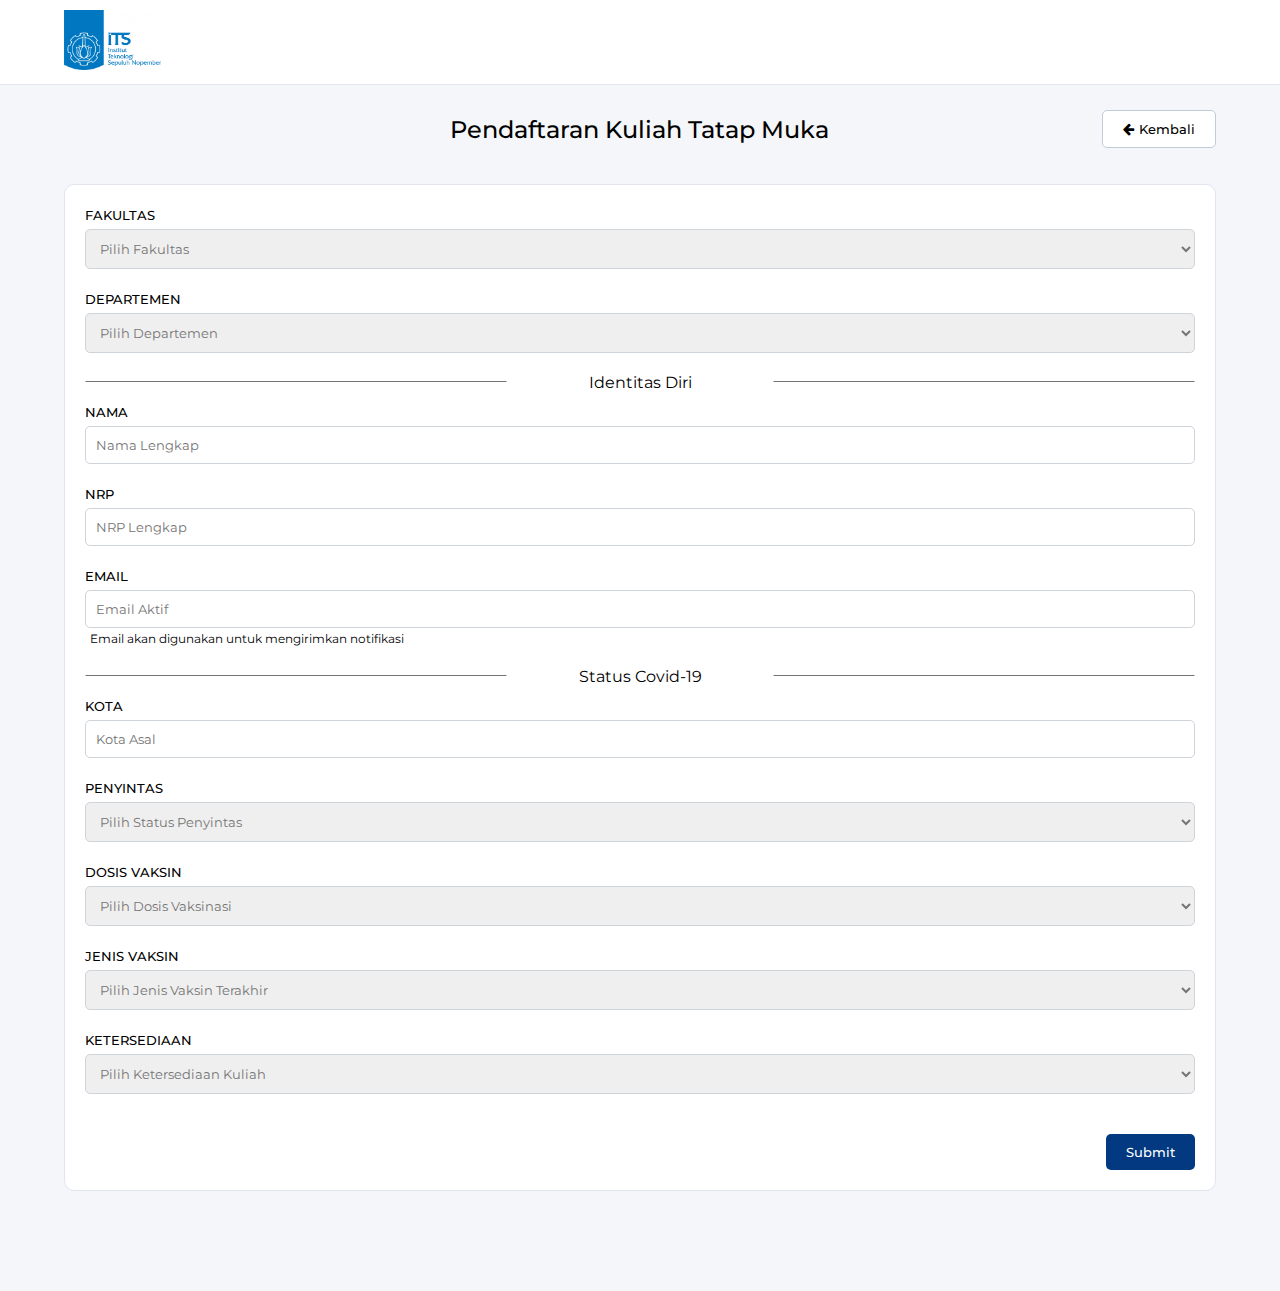
<file: index.html>
<!DOCTYPE html>
<html lang="id">
<head>
    <meta charset="UTF-8">
    <meta http-equiv="X-UA-Compatible" content="IE=edge">
    <meta name="viewport" content="width=device-width, initial-scale=1.0">
    <title>Formulir Validasi</title>
    <link rel="shortcut icon" href="favicon.ico" type="image/x-icon">
    <link rel="stylesheet" href="assets/style/style.css">
    <link rel="stylesheet" href="https://cdnjs.cloudflare.com/ajax/libs/font-awesome/4.7.0/css/font-awesome.min.css">
    <script src="https://ajax.googleapis.com/ajax/libs/jquery/1.11.1/jquery.min.js"></script>
    <script src="assets/script/department.js"></script>
    <script src="assets/script/validation.js"></script>
    <script src="assets/script/focus.js"></script>
</head>
<body>
    <header>
        <div class="wrapper">
            <div class="logo">
                <img src="assets/image/Logo-ITS.png">
            </div>
        </div>
    </header>
    <div class="main">
        <div class="wrapper">
            <div class="title">
                <div class="button">
                    <a href="https://my.its.ac.id/sso/dashboard">
                        <button class="back small" type="button"><i class="fa fa-arrow-left"></i></button>
                    </a>
                </div>
                <div class="text">
                    <h2>Pendaftaran Kuliah Tatap Muka</h2>
                </div>
                <div class="button">
                    <a href="https://my.its.ac.id/sso/dashboard">
                        <button class="back big" type="button"><i class="fa fa-arrow-left"></i>Kembali</button>
                    </a>
                </div>
            </div>
            <form name="formPendaftaran" novalidate onsubmit="return validateForm();">
                <div class="container">
                    <div class="form-group">
                        <label>FAKULTAS</label>
                        <select id="fakultas" name="fakultas" class="form-control" required>
                            <option value="">Pilih Fakultas</option>
                            <option value="scientics">Fakultas Sains dan Analika Data - SCIENTICS</option>
                            <option value="indsys">Fakultas Teknologi Industri dan Rekayasa Sistem - INDSYS</option>
                            <option value="civplan">Fakultas Teknik Sipil, Perencanaan, dan Kebumian - CIVPLAN</option>
                            <option value="vocations">Fakultas Vokasi - VOCATIONS</option>
                            <option value="martech">Fakultas Teknologi Kelautan - MARTECH</option>
                            <option value="electics">Fakultas Teknologi Elektro dan Informatika Cerdas - ELECTICS</option>
                            <option value="creabiz">Fakultas Desain Kreatif dan Bisnis Digital - CREABIZ</option>
                        </select>
                    </div>
                    <div class="form-group">
                        <label>DEPARTEMEN</label>
                        <select id="departemen" name="departemen" class="form-control" required>
                            <option value="">Pilih Departemen</option>
                        </select>
                    </div>

                    <div class="subtitle">
                        <div class="line">
                            <hr>
                        </div>
                        <div class="text">
                            Identitas Diri
                        </div>
                        <div class="line">
                            <hr>
                        </div>
                    </div>

                    <div class="form-group">
                        <label>NAMA</label>
                        <input type="text" name="nama" placeholder="Nama Lengkap" class="form-control" required maxlength="80" minlength="3">
                    </div>
                    <div class="form-group">
                        <label>NRP</label>
                        <input type="text" name="nrp" placeholder="NRP Lengkap" class="form-control" required maxlength="14" minlength="10">
                    </div>                    
                    <div class="form-group">
                        <label>EMAIL</label>
                        <input type="email" name="email" placeholder="Email Aktif" class="form-control" required>
                        <small id="emailHelp" class="form-text text-muted">Email akan digunakan untuk mengirimkan notifikasi</small>
                    </div>
                    
                    <div class="subtitle">
                        <div class="line">
                            <hr>
                        </div>
                        <div class="text">
                            Status Covid-19
                        </div>
                        <div class="line">
                            <hr>
                        </div>
                    </div>

                    <div class="form-group">
                        <label>KOTA</label>
                        <input type="text" name="kota" placeholder="Kota Asal" class="form-control" required maxlength="50" minlength="3">
                    </div>
                    <div class="form-group">
                        <label>PENYINTAS</label>
                        <select name="penyintas" class="form-control" required>
                            <option value="">Pilih Status Penyintas</option>
                            <option value="ya">Ya</option>
                            <option value="tidak">Tidak</option>
                        </select>
                    </div>   
                    <div class="form-group">
                        <label>DOSIS VAKSIN</label>
                        <select name="dosis" class="form-control" required>
                            <option value="">Pilih Dosis Vaksinasi</option>
                            <option value="0">0</option>
                            <option value="1">1</option>
                            <option value="2">2</option>
                            <option value=">2">>2</option>
                        </select>
                    </div>
                    <div class="form-group">
                        <label>JENIS VAKSIN</label>
                        <select name="jenis" class="form-control" required>
                            <option value="">Pilih Jenis Vaksin Terakhir</option>
                            <option value="tidak">Tidak menerima</option>
                            <option value="sinovac">Sinovac</option>
                            <option value="bio farma">Bio Farma</option>
                            <option value="astrazaneca">AstraZeneca</option>
                            <option value="sinopharm">Sinopharm</option>
                            <option value="moderna">Moderna</option>
                            <option value="pfizer">Pfizer</option>
                            <option value="sputnik v">Sputnik V</option>
                            <option value="jansen">Janssen</option>
                            <option value="convidecia">Convidecia</option>
                            <option value="lainnya">Lainnya</option>
                        </select>
                    </div>

                    <div class="form-group">
                        <label>KETERSEDIAAN</label>
                        <select name="sedia" class="form-control" required>
                            <option value="">Pilih Ketersediaan Kuliah</option>
                            <option value="true">Bersedia Tatap Muka</option>
                            <option value="false">Tidak Bersedia Tatap Muka</option>
                        </select>
                    </div>

                    <button class="submit" type="submit">Submit</button>
                </div>
            </form>
        </div>
    </div>
</body>
</html>
</file>
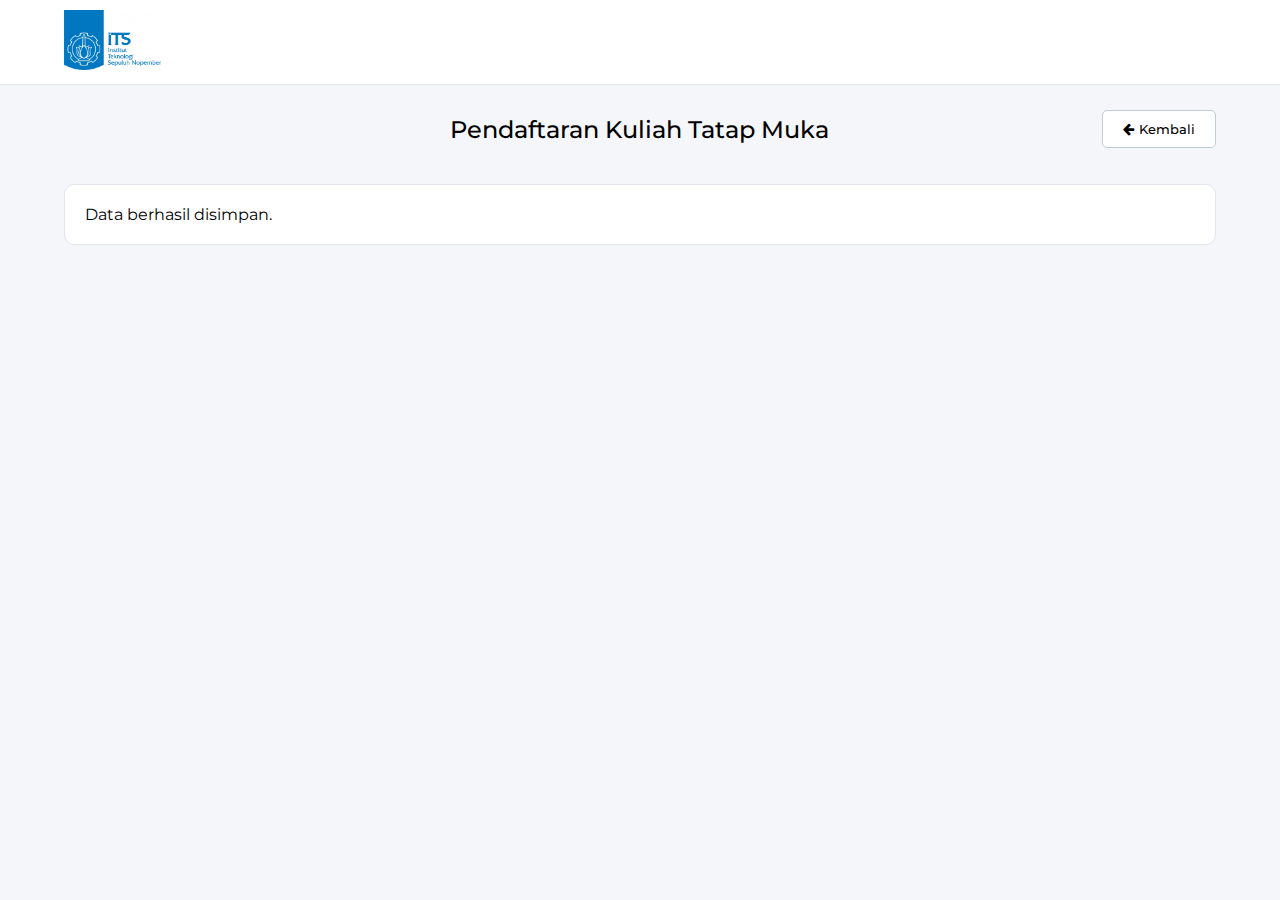
<file: success.html>
<!DOCTYPE html>
<html lang="id">
<head>
    <meta charset="UTF-8">
    <meta http-equiv="X-UA-Compatible" content="IE=edge">
    <meta name="viewport" content="width=device-width, initial-scale=1.0">
    <title>Formulir Validasi</title>
    <link rel="shortcut icon" href="favicon.ico" type="image/x-icon">
    <link rel="stylesheet" href="assets/style/style.css">
    <link rel="stylesheet" href="https://cdnjs.cloudflare.com/ajax/libs/font-awesome/4.7.0/css/font-awesome.min.css">
    <script src="https://ajax.googleapis.com/ajax/libs/jquery/1.11.1/jquery.min.js"></script>
    <script src="assets/script/department.js"></script>
    <script src="assets/script/validation.js"></script>
    <script src="assets/script/focus.js"></script>
</head>
<body>
    <header>
        <div class="wrapper">
            <div class="logo">
                <img src="assets/image/Logo-ITS.png">
            </div>
        </div>
    </header>
    <div class="main">
        <div class="wrapper">
            <div class="title">
                <div class="button">
                    <a href="index.html">
                        <button class="back small" type="button"><i class="fa fa-arrow-left"></i></button>
                    </a>
                </div>
                <div class="text">
                    <h2>Pendaftaran Kuliah Tatap Muka</h2>
                </div>
                <div class="button">
                    <a href="index.html">
                        <button class="back big" type="button"><i class="fa fa-arrow-left"></i>Kembali</button>
                    </a>
                </div>
            </div>
            <form >
                <div class="container">
                    Data berhasil disimpan.
                </div>
            </form>
        </div>
    </div>
</body>
</html>
</file>
<file: assets/style/style.css>
@import url('https://fonts.googleapis.com/css2?family=Montserrat:wght@400;500&display=swap');

* {
    font-family: 'Montserrat', sans-serif;
    box-sizing: border-box;
}

body {
    margin: 0px;
    background-color: #f5f6fa; 
}

.wrapper {
    width: 90%;
    margin: 0px auto;
}

header {
    background-color: #ffffff;
    position: fixed; 
    top: 0px;  
    width: 100%;
    padding: 10px 0;
    border-bottom: 1px solid #e2e4f0;
}

header .logo {
    display: inline-block;
}

header .logo img {
    height: 60px;
}

.main {
    padding-top: 80px;
}

.main .title {
    display: flex;
    flex-wrap: wrap;
    align-items: center;
    justify-content: space-between;
    padding: 15px 0px 20px 0px;
}

.title .text {
    flex-basis: 68%;
}

.text h2 {
    text-align: center;
    font-weight: 500;
}

.title .button {
    flex-basis: 15%;
}

.button button.small {
    display: none;
}

@media screen and (max-width: 880px) {
    .button button.big {
        display: none;
    }

    .button button.small {
        display: initial;
    }
}

.button button.back {
    padding: 10px 20px;
    background-color: #ffffff;
    border: 1px solid #c0ccda;
    border-radius: 5px;
    font-weight: 500;
    cursor: pointer;
}

.button button.back:hover {
    background-color: #f5f6fa;
    border: 1px solid #94a2af;
}

.button button.back:active {
    transform: scale(0.9);
    transition: 20ms;
}

.title .text + .button {
    text-align: right;
}

.title .text + .button button.back i {
    margin-right: 5px;
}

.main form {
    background-color: #ffffff;
    border-radius: 10px;
    border: 1px solid #e2e4f0;
    margin-bottom: 100px;
    width: 100%;
}

form .container {
    padding: 20px;
    overflow: hidden;
}

form .form-group {
    margin-bottom: 20px;
}

.form-group label {
    font-weight: 500;
    font-size: small;
}

.form-group .form-control {
    width: 100%;
    padding: 10px;
    color: #757575;
    border-radius: 5px;
    border: 1px solid #cfd4da;
    margin-top: 5px;
    margin-right: 20px;
}

.form-group .form-control:focus {
    border-color:#80bdff;
    outline:0;
    box-shadow:0 0 0 .2rem rgba(0, 123, 255,.25);
}

.form-group small {
    font-size: 12px;
    padding-left: 5px;
}

form .subtitle {
    display: flex;
    flex-wrap: wrap;
    align-items: center;
    justify-content: space-between;
    margin-bottom: 10px;
}

.subtitle .line {
    flex-basis: 38%;
}

.subtitle .line hr {
    border: 1px solid #ffffff;
    border-top: 1px solid #757575;
}

.subtitle .text {
    flex-basis: 20%;
    text-align: center;    
    font-weight: 400;
}

form button.submit {
    float: right;
    background-color: #023980;
    color: #ffffff;
    border: none;
    border-radius: 5px;
    font-weight: 500;
    padding: 10px 20px;
    margin-top: 20px;
}

form button.submit:hover {
    background-color: #012962;
    cursor: pointer;
    transition: 5ms;
}

form button.submit:active {
    transform: scale(0.9);
    transition: 20ms;
}
</file>
